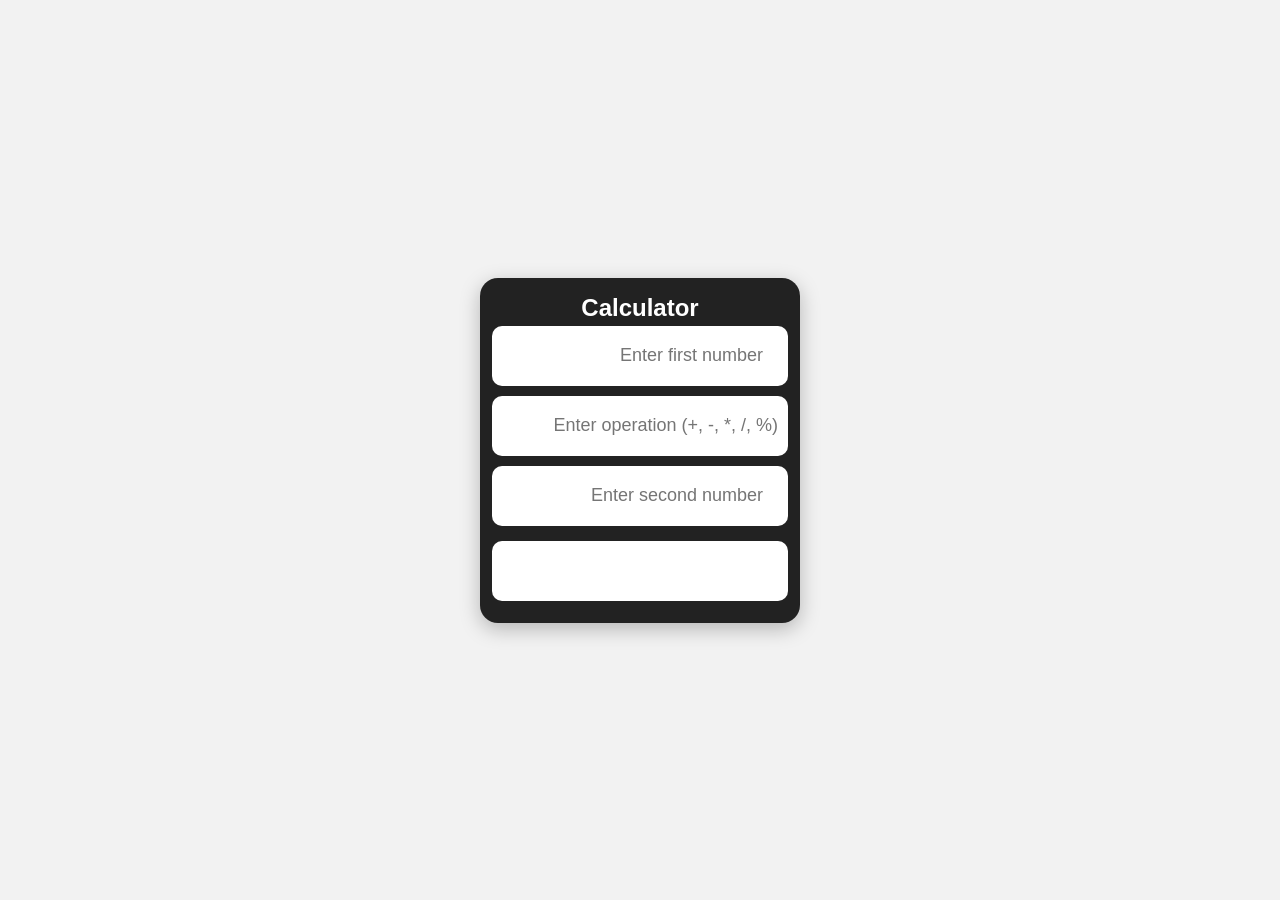
<file: day_3/cal.html>
<!DOCTYPE html>
<html lang="en">

<head>
    <meta charset="UTF-8">
    <meta name="viewport" content="width=device-width, initial-scale=1.0">
    <title>Responsive Calculator</title>
    <link rel="stylesheet" href="style.css">
</head>

<body>
    <div class="calculator">
        <h2 style="padding: 4px; text-align: center; color: white;">Calculator</h2>
        <input type="number" id="display1" onclick="openKeyBoard(this)" placeholder="Enter first number">
        <input type="text" id="opr1" onclick="openKeyBoard(this)" placeholder="Enter operation (+, -, *, /, %)">
        <input type="number" id="display2" onclick="openKeyBoard(this)" placeholder="Enter second number">
        <!-- <button class="equal" onclick="calculate()">=</button> -->
        <div id="output" style="margin-top:5px;"></div>

        <div class="buttons" id="buttons" style="padding-top: 5px;">
            <button>1</button>
            <button>2</button> 
            <button>3</button> 
            <button>4</button> 
            <button>5</button>
            <button>6</button>
            <button>7</button> 
            <button>8</button> 
            <button>9</button> 
            <button>0</button> 
            <button>.</button> 
            <button>+</button> 
            <button>-</button> 
            <button>*</button> 
            <button>/</button> 
            <button class="equal" onclick="calculate()">=</button>
        </div>
    </div>

    <script>
        const output = document.getElementById("output");
        let activeInput = null;

        // Open the on-screen keyboard for the selected input
        function openKeyBoard(input) {
            activeInput = input;
            document.getElementById("buttons").style.display = "grid";
            activeInput.focus();
        }

        // Add keyboard button value to the active input
        function addInput(val) {
            if (!activeInput) return;

            // Operation input
            if (activeInput.id === "opr1") {
                if (["+", "-", "*", "/", "%"].includes(val)) {
                    activeInput.value = val;
                }
                return;
            }

            // Number inputs
            if (activeInput.id === "display1" || activeInput.id === "display2") {
                if (val === "." && activeInput.value.includes(".")) {
                    return;
                }

                activeInput.value += val;
            }
        }

        // Attach click events to all keyboard buttons
        document.querySelectorAll("#buttons button").forEach(button => {
            if (button.classList.contains("equal")) return;

            button.addEventListener("click", function () {
                addInput(this.innerText);
            });
        });

        function calculate() {
            const display1 = document.getElementById("display1").value;
            const display2 = document.getElementById("display2").value;
            const oper1 = document.getElementById("opr1").value;

            if (display1 === "" || display2 === "") {
                alert("Enter both numbers!");
                return;
            }

            if (oper1 !== "+" && oper1 !== "-" && oper1 !== "*" && oper1 !== "/" && oper1 !== "%") {
                alert("Use a valid operation!");
                return;
            }

            const num1 = Number(display1);
            const num2 = Number(display2);
            let result;

            switch (oper1) {
                case "+":
                    result = num1 + num2;
                    break;

                case "-":
                    result = num1 - num2;
                    break;

                case "*":
                    result = num1 * num2;
                    break;

                case "/":
                    if (num2 === 0) {
                        output.innerText = "Cannot divide by zero";
                        return;
                    }
                    result = num1 / num2;
                    break;

                case "%":
                    result = num1 % num2;
                    break;

                default:
                    output.innerText = "NAN";
                    return;
            }

            output.innerText = result;
            document.getElementById('buttons').style.display = 'none';
        }
    </script>

</body>

</html>
</file>
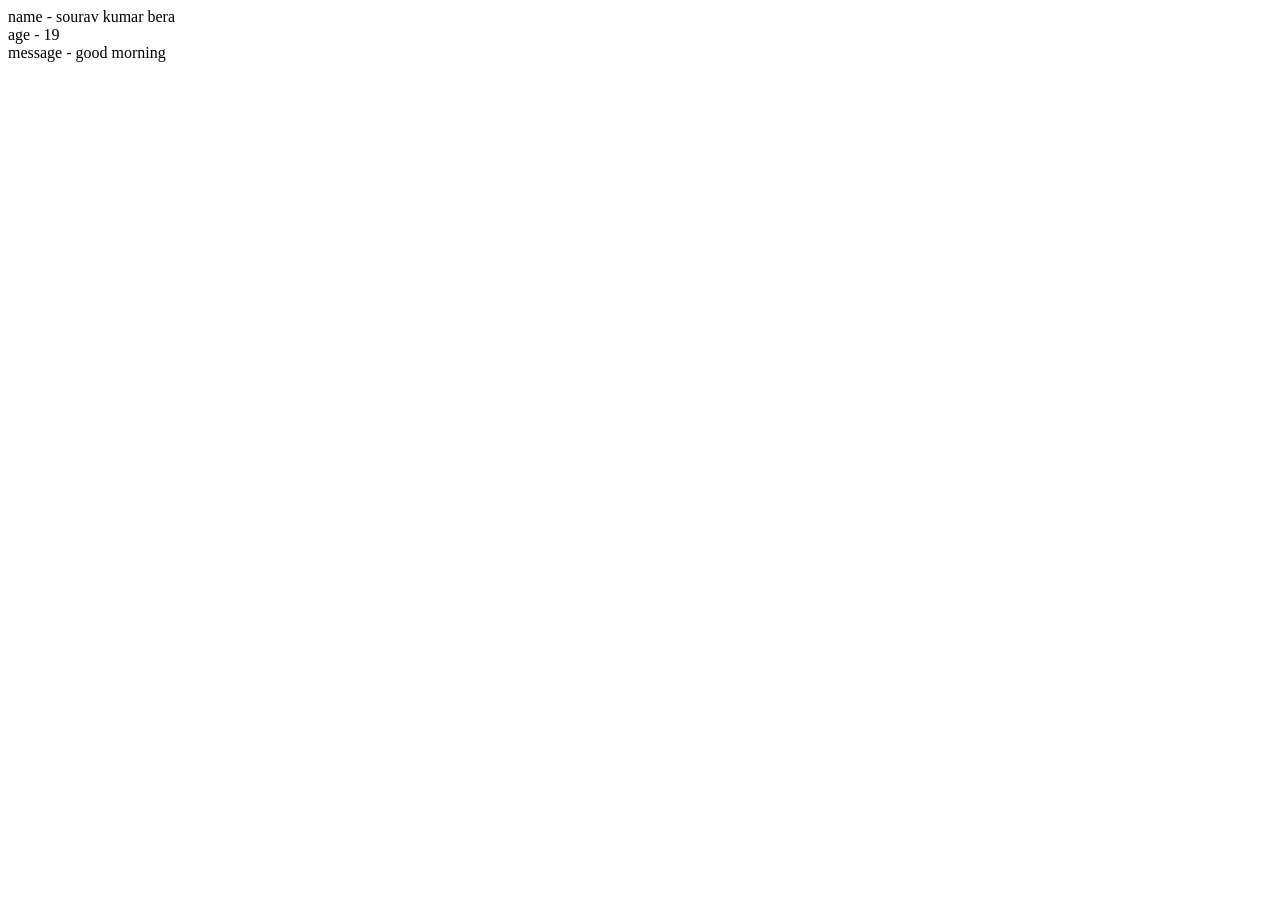
<file: day_3/inde.html>
<!DOCTYPE html>
<html lang="en">
<head>
    <meta charset="UTF-8">
    <meta name="viewport" content="width=device-width, initial-scale=1.0">
    <title>Document</title>
</head>
<body>
    <div id="output"></div>
    <script>
       let name = 'sourav kumar bera';
       let age = 19;

       let message = 'good morning';

       document.getElementById('output').innerHTML = `<div> name - ${name} </div>
       <div> age - ${age} </div>
       <div> message - ${message} </div>`
    </script>
    <script src="script.js"></script>
</body>
</html>
</file>
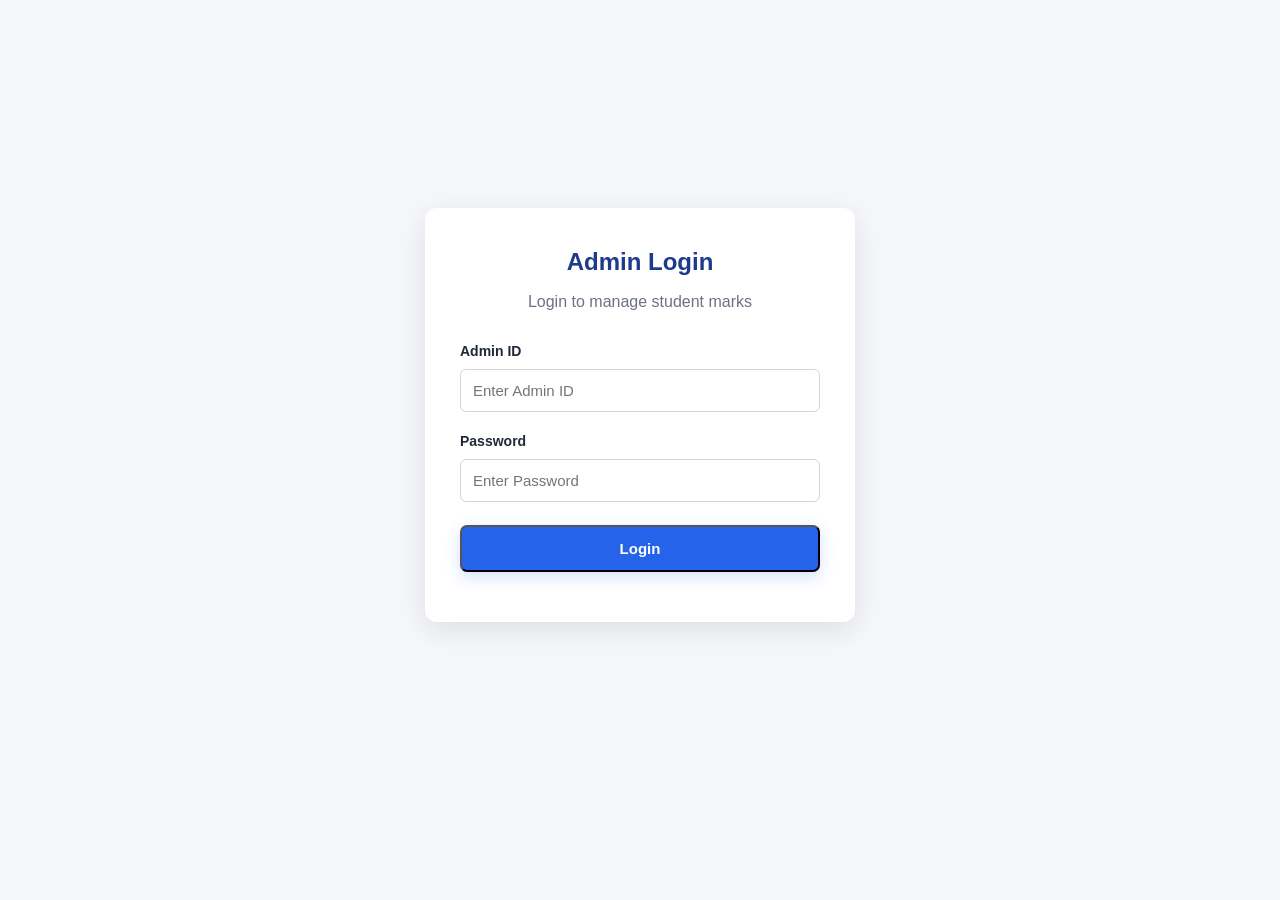
<file: day_4/admin-dashboard.html>
<!DOCTYPE html>
<html lang="en">

<head>
    <meta charset="UTF-8">

    <meta name="viewport" content="width=device-width, initial-scale=1.0">

    <title>Admin Dashboard</title>

    <link rel="stylesheet" href="style.css">
</head>

<body>

    <nav class="navbar">

        <div class="logo">
            Admin Dashboard
        </div>
        <!-- <div class="nav-links">
        <a href="index.html">Home</a>
        <button onclick="logout()" class="logout-btn">
            Logout
        </button>
    </div> -->

    </nav>

    <div class="dashboard">

        <h1>Admin Dashboard</h1>

        <div class="dashboard-grid">
            <div class="dashboard-card">
                <h2>Add Student Marks</h2>
                <form id="marksForm">
                    <label>Student Roll / ID</label>
                    <input type="text" id="marksRoll" placeholder="Enter Student ID" required>
                    <label>Subject</label>
                    <input type="text" id="subject" placeholder="Enter Subject" required>
                    <label>Total Marks Obtained</label>
                    <input type="number" id="totalMarks" placeholder="Enter marks" min="0" max="100" required>
                    <button type="submit" class="btn primary-btn">
                        Add Marks
                    </button>
                    <p id="marksMessage" class="message"></p>
                </form>
            </div>

            <div class="dashboard-card">
                <h2>Registered Students</h2>
                <div id="studentList"></div>
            </div>
        </div>

        <div class="table-card">
            <h2>Student Marks</h2>
            <div class="table-wrapper">
                <table>
                    <thead>
                        <tr>
                            <th>Student ID</th>
                            <th>Subject</th>
                            <th>Marks</th>
                        </tr>
                    </thead>
                    <tbody id="marksTableBody"></tbody>
                </table>
            </div>
        </div>

    </div>

    <script src="script.js"></script>

</body>

</html>
</file>
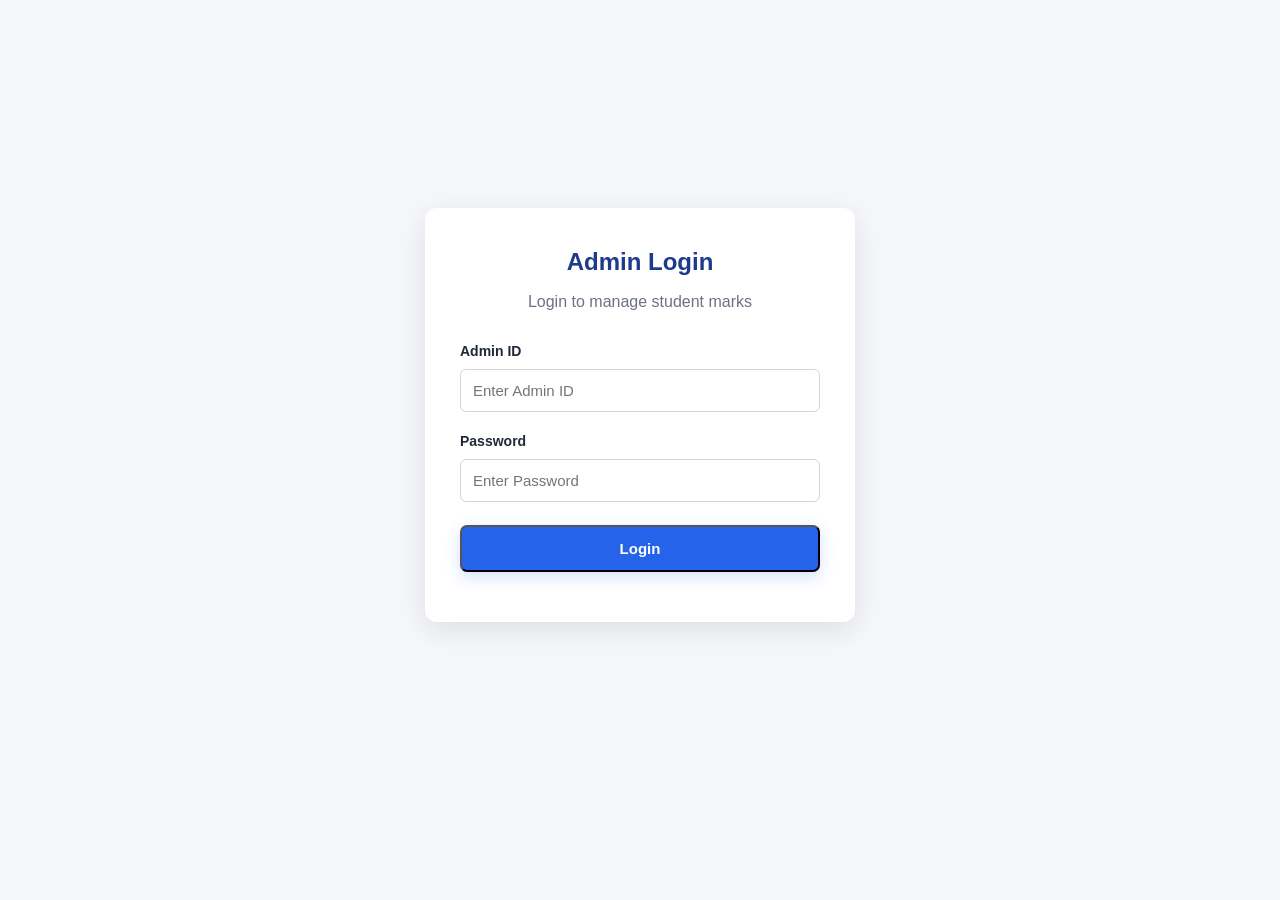
<file: day_4/admin-login.html>
<!DOCTYPE html>
<html lang="en">

<head>
    <meta charset="UTF-8">
    <meta name="viewport" content="width=device-width, initial-scale=1.0">

    <title>Admin Login</title>

    <link rel="stylesheet" href="style.css">
</head>

<body>
    <div class="login-container">

        <div class="login-card">

            <h2>Admin Login</h2>

            <p class="subtitle">
                Login to manage student marks
            </p>

            <form id="adminLoginForm">
                <label for="adminId">Admin ID</label>
                <input type="text" id="adminId" placeholder="Enter Admin ID" required>

                <label for="adminPassword">Password</label>
                <input type="password" id="adminPassword" placeholder="Enter Password" required>

                <button type="submit" class="btn primary-btn">
                    Login
                </button>
                <p id="adminLoginMessage" class="message"></p>
            </form>

        </div>

    </div>

    <script src="script.js"></script>

</body>

</html>
</file>
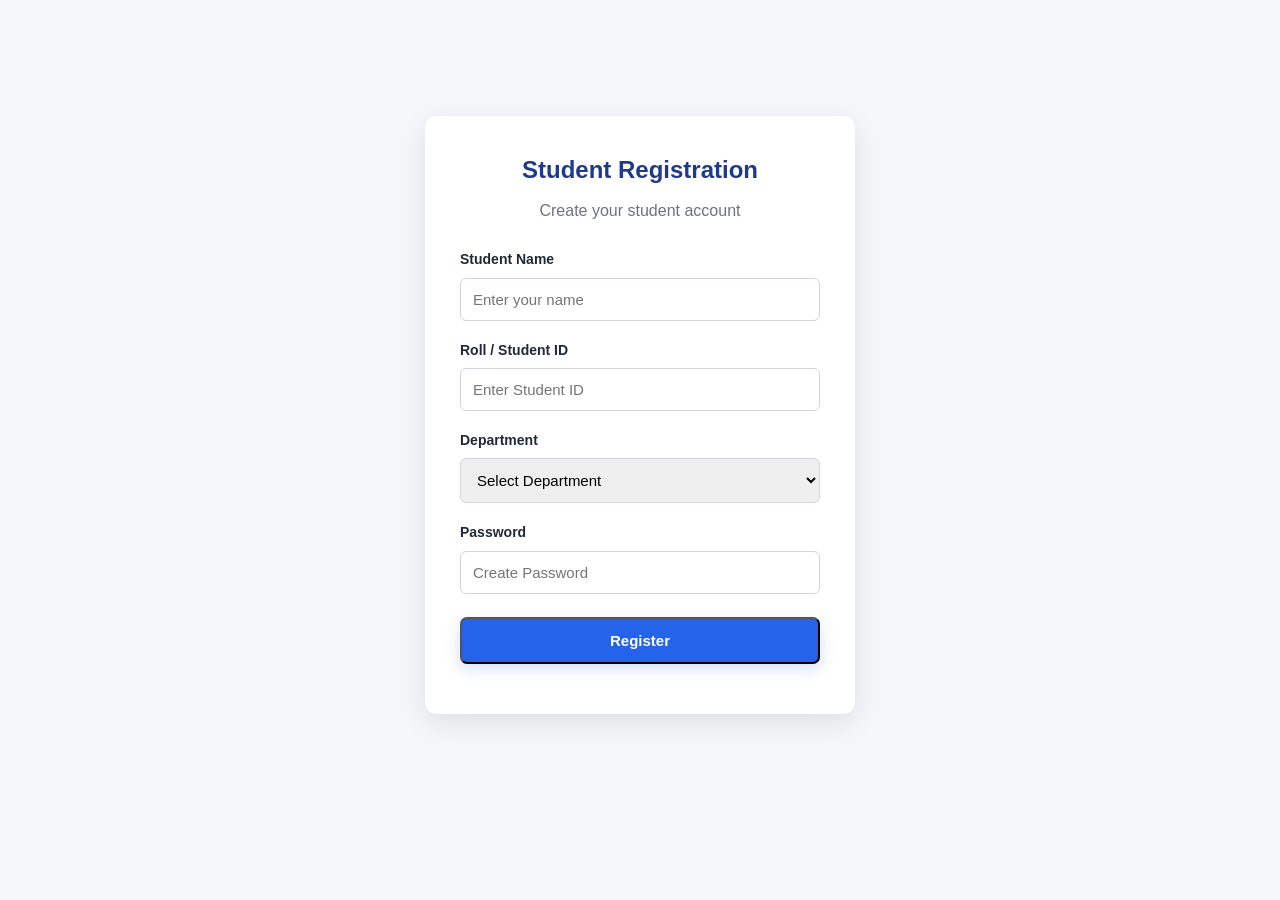
<file: day_4/register.html>
<!DOCTYPE html>
<html lang="en">

<head>
    <meta charset="UTF-8">
    <meta name="viewport" content="width=device-width, initial-scale=1.0">

    <title>Student Registration</title>

    <link rel="stylesheet" href="style.css">
</head>

<body>
    <div class="login-container">
        <div class="login-card">
            <h2>Student Registration</h2>
            <p class="subtitle">
                Create your student account
            </p>
            <form id="registerForm">
                <label for="studentName">Student Name</label>
                <input type="text" id="studentName" placeholder="Enter your name" required>
                <label for="studentRoll">Roll / Student ID</label>
                <input type="text" id="studentRoll" placeholder="Enter Student ID" required>
                <label for="studentDept">Department</label>

                <select id="studentDept" required>
                    <option value="">Select Department</option>
                    <option value="CSE">Computer Science & Engineering</option>
                    <option value="ECE">Electronics & Communication</option>
                    <option value="EE">Electrical Engineering</option>
                    <option value="ME">Mechanical Engineering</option>
                    <option value="CE">Civil Engineering</option>
                </select>

                <label for="registerPassword">Password</label>
                <input type="password" id="registerPassword" placeholder="Create Password" required>
                <button type="submit" class="btn primary-btn">
                    Register
                </button>
                <p id="registerMessage" class="message"></p>
            </form>
        </div>
    </div>
    <script src="script.js"></script>
</body>

</html>
</file>
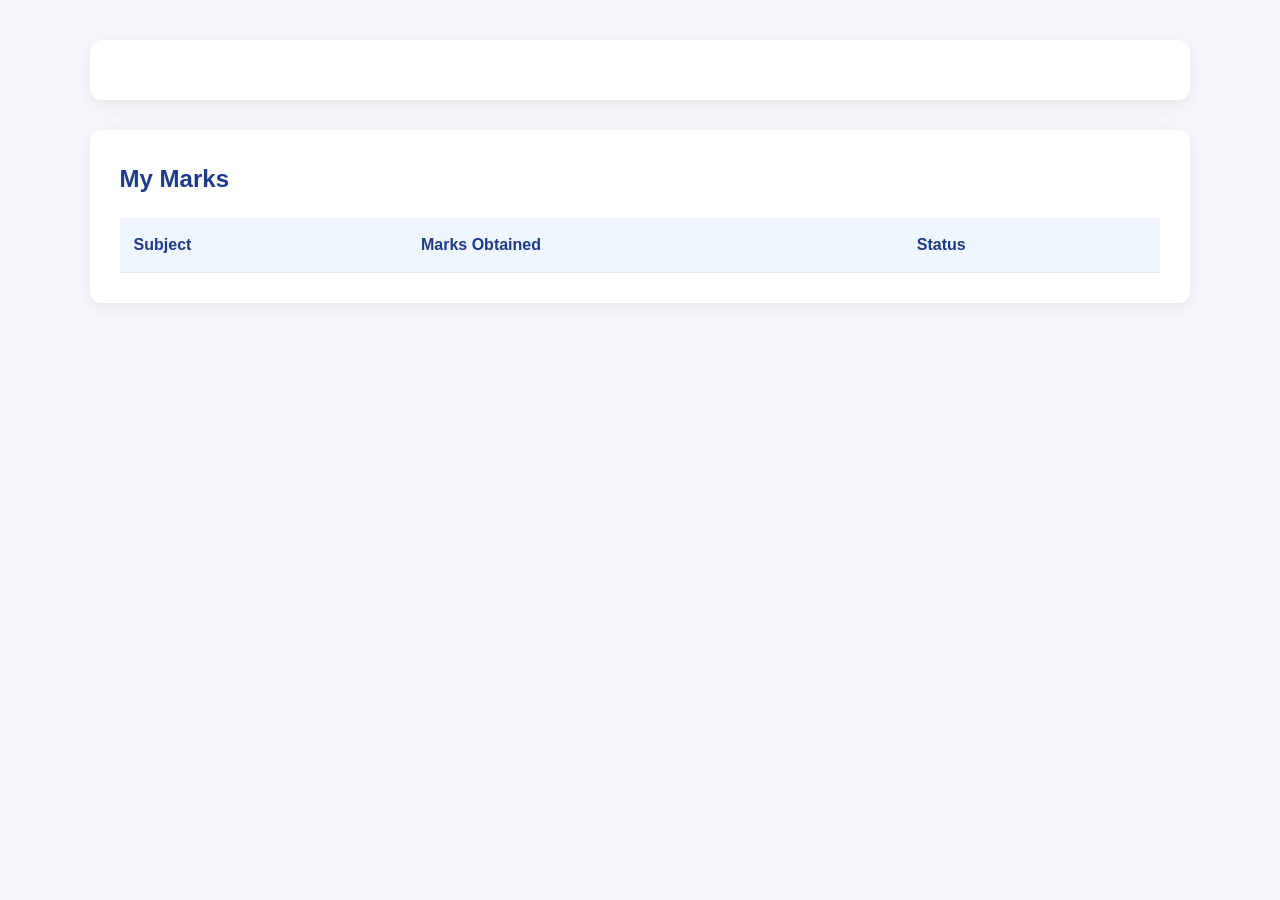
<file: day_4/student-dashboard.html>
<!DOCTYPE html>
<html lang="en">

<head>
    <meta charset="UTF-8">
    <meta name="viewport" content="width=device-width, initial-scale=1.0">
    <title>Student Dashboard</title>
    <link rel="stylesheet" href="style.css">
</head>

<body>
    <div class="dashboard">
        <div id="studentDetails" class="student-profile"></div>
        <div class="table-card">
            <h2>My Marks</h2>
            <div class="table-wrapper">
                <table>
                    <thead>
                        <tr>
                            <th>Subject</th>
                            <th>Marks Obtained</th>
                            <th>Status</th>
                        </tr>
                    </thead>
                    <tbody id="studentMarksTable"></tbody>
                </table>
            </div>
        </div>
    </div>

    <script src="script.js"></script>
</body>

</html>
</file>
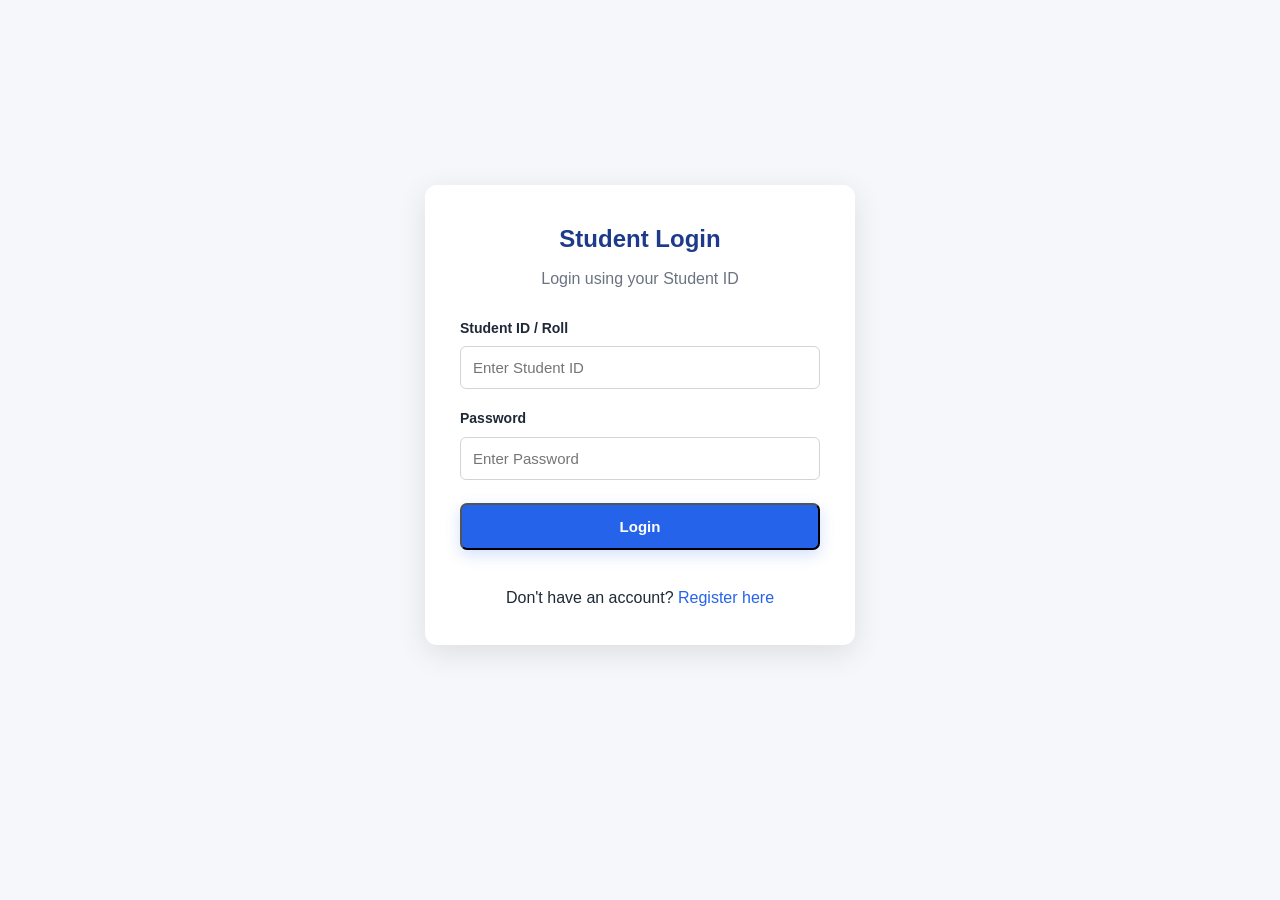
<file: day_4/user-login.html>
<!DOCTYPE html>
<html lang="en">
<head>
    <meta charset="UTF-8">
    <meta name="viewport" content="width=device-width, initial-scale=1.0">
    <title>Student Login</title>
    <link rel="stylesheet" href="style.css">
</head>

<body>
<div class="login-container">

    <div class="login-card">
        <h2>Student Login</h2>
        <p class="subtitle">
            Login using your Student ID
        </p>

        <form id="studentLoginForm">
            <label for="studentId">Student ID / Roll</label>

            <input
                type="text"
                id="studentId"
                placeholder="Enter Student ID"
                required
            >

            <label for="studentPassword">Password</label>

            <input
                type="password"
                id="studentPassword"
                placeholder="Enter Password"
                required
            >

            <button type="submit" class="btn primary-btn">
                Login
            </button>

            <p id="studentLoginMessage" class="message"></p>

        </form>

        <p class="register-link">
            Don't have an account?
            <a href="register.html">Register here</a>
        </p>

    </div>

</div>

<script src="script.js"></script>

</body>
</html>
</file>
<file: day_3/style.css>
* {
    box-sizing: border-box;
    margin: 0;
    padding: 0;
}

body {
    min-height: 100vh;
    display: flex;
    justify-content: center;
    align-items: center;
    padding: 15px;
    background: #f2f2f2;
    font-family: Arial, sans-serif;
}

.calculator {
    width: min(100%, 320px);
    padding: 12px;
    background: #222;
    border-radius: 18px;
    box-shadow: 0 6px 20px rgba(0, 0, 0, 0.25);
}

#display1,
#display2,
#opr1,
#output {
    width: 100%;
    height: 60px;
    margin-bottom: 10px;
    padding: 10px;
    border: none;
    outline: none;
    border-radius: 10px;
    background: #fff;
    color: #222;
    text-align: right;
    font-size: 18px;
}

.buttons {
    display: none;
    grid-template-columns: repeat(4, 1fr);
    gap: 7px;
}

button {
    min-width: 0;
    height: 55px;
    border: none;
    border-radius: 10px;
    font-size: 20px;
    font-weight: 500;
    cursor: pointer;
    background: #444;
    color: white;
    transition: 0.15s;
    -webkit-tap-highlight-color: transparent;
}

button:hover {
    background: #555;
}

button:active {
    transform: scale(0.94);
}

.operator {
    background: #44a0a9;
}

.operator:hover {
    background: #37a0aa;
}

.clear {
    background: #f25c06;
}

.clear:hover {
    background: #ee1c15;
}

.equal {
    background: #2feb5b;
    width: 60px;
    padding: 10px;
}

.equal:hover {
    background: #54bc6b;
}


/* Smaller screens */
@media (max-width: 360px) {
    body {
        padding: 10px;
    }

    .calculator {
        width: 100%;
        padding: 10px;
        border-radius: 14px;
    }

    #display {
        height: 55px;
        margin-bottom: 8px;
    }

    .buttons {
        gap: 5px;
    }

    button {
        height: 50px;
        font-size: 18px;
        border-radius: 8px;
    }
}

/* Very small phones */
@media (max-height: 600px) {
    button {
        height: 45px;
    }

    #display {
        height: 50px;
    }
}
</file>
<file: day_4/style.css>
* {
    margin: 0;
    padding: 0;
    box-sizing: border-box;
}

html {
    scroll-behavior: smooth;
}

body {
    font-family: Arial, Helvetica, sans-serif;
    background-color: #f5f7fb;
    color: #1f2937;
    line-height: 1.6;
}

a {
    text-decoration: none;
    color: inherit;
}

button,
input,
select {
    font-family: inherit;
}

.container {
    width: 90%;
    max-width: 1200px;
    margin: auto;
}

.navbar {
    width: 100%;
    background: #ffffff;
    border-bottom: 1px solid #e5e7eb;
    position: sticky;
    top: 0;
    z-index: 1000;
}

.nav-container {
    width: 90%;
    max-width: 1200px;
    margin: auto;

    min-height: 70px;

    display: flex;
    align-items: center;
    justify-content: space-between;
}


/* Logo */
.logo a {
    font-size: 22px;
    font-weight: 700;
    color: #2563eb;
    letter-spacing: -0.5px;
}


/* Navigation Menu */
.nav-menu {
    display: flex;
    align-items: center;
    gap: 8px;
}

.nav-menu a {
    padding: 9px 15px;
    color: #374151;
    font-size: 15px;
    font-weight: 500;
    border-radius: 6px;
    transition: all 0.3s ease;
}

.nav-menu a:hover {
    color: #2563eb;
    background-color: #eff6ff;
}

.nav-menu a.active {
    color: #2563eb;
    background-color: #eff6ff;
}


/* Register Button */
.nav-menu .register-btn {
    background-color: #2563eb;
    color: #ffffff;
    margin-left: 5px;
}

.nav-menu .register-btn:hover {
    background-color: #1d4ed8;
    color: #ffffff;
}

/* Common Button */
.btn {
    display: inline-block;
    padding: 13px 26px;
    border-radius: 7px;
    font-size: 15px;
    font-weight: 600;
    transition: all 0.3s ease;
}


/* Primary Button */
.primary-btn {
    background-color: #2563eb;
    color: #ffffff;
    box-shadow: 0 5px 15px rgba(37, 99, 235, 0.2);
}

.primary-btn:hover {
    background-color: #1d4ed8;
    transform: translateY(-2px);
    box-shadow: 0 8px 20px rgba(37, 99, 235, 0.3);
}


/* Secondary Button */
.secondary-btn {
    background-color: #ffffff;
    color: #2563eb;
    border: 1px solid #2563eb;
}

.secondary-btn:hover {
    background-color: #2563eb;
    color: #ffffff;
    transform: translateY(-2px);
}

.features {
    padding: 80px 20px;
    background-color: #ffffff;
}


/* Section Heading */
.section-heading {
    text-align: center;
    margin-bottom: 50px;
}

.section-heading h2 {
    font-size: 36px;
    color: #111827;
    margin-bottom: 10px;
}

.section-heading p {
    color: #6b7280;
    font-size: 16px;
}


/* Feature Container */
.feature-container {
    width: 90%;
    max-width: 1100px;
    margin: auto;

    display: grid;
    grid-template-columns: repeat(3, 1fr);
    gap: 25px;
}


/* Feature Card */
.feature-card {
    background-color: #ffffff;
    border: 1px solid #e5e7eb;
    border-radius: 12px;
    padding: 35px 25px;
    text-align: center;
    transition: all 0.3s ease;
    box-shadow: 0 4px 15px rgba(0, 0, 0, 0.04);
}

.feature-card:hover {
    transform: translateY(-7px);
    border-color: #bfdbfe;
    box-shadow: 0 12px 30px rgba(37, 99, 235, 0.10);
}


/* Feature Icon */
.feature-icon {
    width: 65px;
    height: 65px;
    margin: 0 auto 20px;
    display: flex;
    align-items: center;
    justify-content: center;
    background-color: #eff6ff;
    border-radius: 50%;
    font-size: 30px;
}


/* Feature Heading */
.feature-card h3 {
    font-size: 21px;
    color: #111827;
    margin-bottom: 12px;
}


/* Feature Description */
.feature-card p {
    color: #6b7280;
    font-size: 14px;
    min-height: 75px;
    margin-bottom: 20px;
}


/* Feature Link */
.feature-card a {
    display: inline-block;
    color: #2563eb;
    font-size: 14px;
    font-weight: 600;
    transition: color 0.3s ease;
}

.feature-card a:hover {
    color: #1d4ed8;
}

/* Tablet */

@media (max-width: 900px) {

    .nav-container {
        min-height: auto;

        padding: 18px 0;

        flex-direction: column;
        gap: 15px;
    }

    .feature-container {
        grid-template-columns: repeat(2, 1fr);
    }

    .hero {
        min-height: 500px;
    }

}


/* Mobile */

@media (max-width: 600px) {

    /* Navbar */

    .nav-container {
        width: 92%;
    }

    .logo a {
        font-size: 20px;
    }

    .nav-menu {
        width: 100%;

        justify-content: center;

        flex-wrap: wrap;

        gap: 4px;
    }

    .nav-menu a {
        padding: 7px 10px;
        font-size: 13px;
    }


    /* Hero */

    .hero {
        min-height: 500px;
        padding: 60px 18px;
    }

    .hero h1 {
        font-size: 40px;
    }

    .hero p {
        font-size: 16px;
    }

    .hero-buttons {
        flex-direction: column;
    }

    .hero-buttons .btn {
        width: 220px;
    }


    /* Features */

    .features {
        padding: 60px 15px;
    }

    .section-heading h2 {
        font-size: 30px;
    }

    .feature-container {
        width: 100%;
        grid-template-columns: 1fr;
    }

    .feature-card {
        padding: 30px 20px;
    }


    /* Footer */

    .footer-container {
        width: 92%;

        flex-direction: column;

        text-align: center;

        align-items: center;
    }

    .footer-links {
        flex-wrap: wrap;
        justify-content: center;
        gap: 15px;
    }

}

@media (max-width: 380px) {

    .hero h1 {
        font-size: 34px;
    }

    .nav-menu a {
        padding: 6px 8px;
        font-size: 12px;
    }

    .feature-card h3 {
        font-size: 19px;
    }

}

/* Login */

.login-container {
    min-height: calc(100vh - 70px);

    display: flex;
    justify-content: center;
    align-items: center;

    padding: 30px;
}

.login-card {
    width: 100%;
    max-width: 430px;

    background: white;

    padding: 35px;

    border-radius: 12px;

    box-shadow:
        0 8px 30px rgba(0, 0, 0, 0.1);
}

.login-card h2 {
    text-align: center;

    color: #1e3a8a;

    margin-bottom: 8px;
}

.subtitle {
    text-align: center;

    color: #6b7280;

    margin-bottom: 25px;
}

/* Forms */

form {
    display: flex;
    flex-direction: column;
}

label {
    margin-bottom: 7px;

    font-size: 14px;

    font-weight: bold;
}

input,
select {
    padding: 12px;

    margin-bottom: 18px;

    border: 1px solid #d1d5db;

    border-radius: 6px;

    font-size: 15px;

    outline: none;
}

input:focus,
select:focus {
    border-color: #2563eb;
}

form .btn {
    margin-top: 5px;
}

/* Messages */

.message {
    text-align: center;

    margin-top: 15px;

    font-size: 14px;

    font-weight: bold;
}

.success {
    color: #15803d;
}

.error {
    color: #dc2626;
}

.register-link {
    text-align: center;
    margin-top: 20px;
}

.register-link a {
    color: #2563eb;
}

/* Dashboard */

.dashboard {
    padding: 40px 7%;
}

.dashboard>h1 {
    margin-bottom: 30px;
    color: #1e3a8a;
}

.dashboard-grid {
    display: grid;

    grid-template-columns:
        repeat(2, 1fr);

    gap: 25px;

    margin-bottom: 30px;
}

.dashboard-card,
.table-card,
.student-profile {
    background: white;

    padding: 30px;

    border-radius: 12px;

    box-shadow:
        0 5px 20px rgba(0, 0, 0, 0.07);
}

.dashboard-card h2,
.table-card h2 {
    margin-bottom: 20px;

    color: #1e3a8a;
}

/* Student list */

.student-item {
    padding: 15px;

    border-bottom: 1px solid #e5e7eb;
}

.student-item:last-child {
    border-bottom: none;
}

.student-item strong {
    color: #111827;
}

.student-item span {
    display: block;
    color: #6b7280;
    margin-top: 5px;
    font-size: 14px;
}

/* Tables */
.table-wrapper {
    overflow-x: auto;
}

table {
    width: 100%;
    border-collapse: collapse;
}

th,
td {
    padding: 14px;
    text-align: left;
    border-bottom: 1px solid #e5e7eb;
}

th {
    background: #eff6ff;
    color: #1e3a8a;
}

td {
    color: #4b5563;
}

/* Student profile */
.student-profile {
    margin-bottom: 30px;
}

.student-profile h2 {
    color: #1e3a8a;
    margin-bottom: 10px;
}

.student-profile p {
    margin: 6px 0;
}

/* Logout */
.logout-btn {
    border: none;
    background: #dc2626;
    color: white;
    padding: 8px 15px;
    border-radius: 5px;
    cursor: pointer;
}

.logout-btn:hover {
    background: #b91c1c;
}

/* Footer */

footer {
    background: #111827;
    color: white;
    text-align: center;
    padding: 20px;
}

/* Mobile */
@media (max-width: 768px) {
    .navbar {
        height: auto;
        padding: 18px 5%;
        flex-direction: column;
        gap: 15px;
    }

    .nav-links {
        gap: 12px;
        flex-wrap: wrap;
        justify-content: center;
    }

    .hero h1 {
        font-size: 35px;
    }

    .features {
        grid-template-columns: 1fr;
    }

    .dashboard-grid {
        grid-template-columns: 1fr;
    }

    .hero-buttons {
        flex-direction: column;
    }

    .dashboard {
        padding: 25px 5%;
    }
}
</file>
